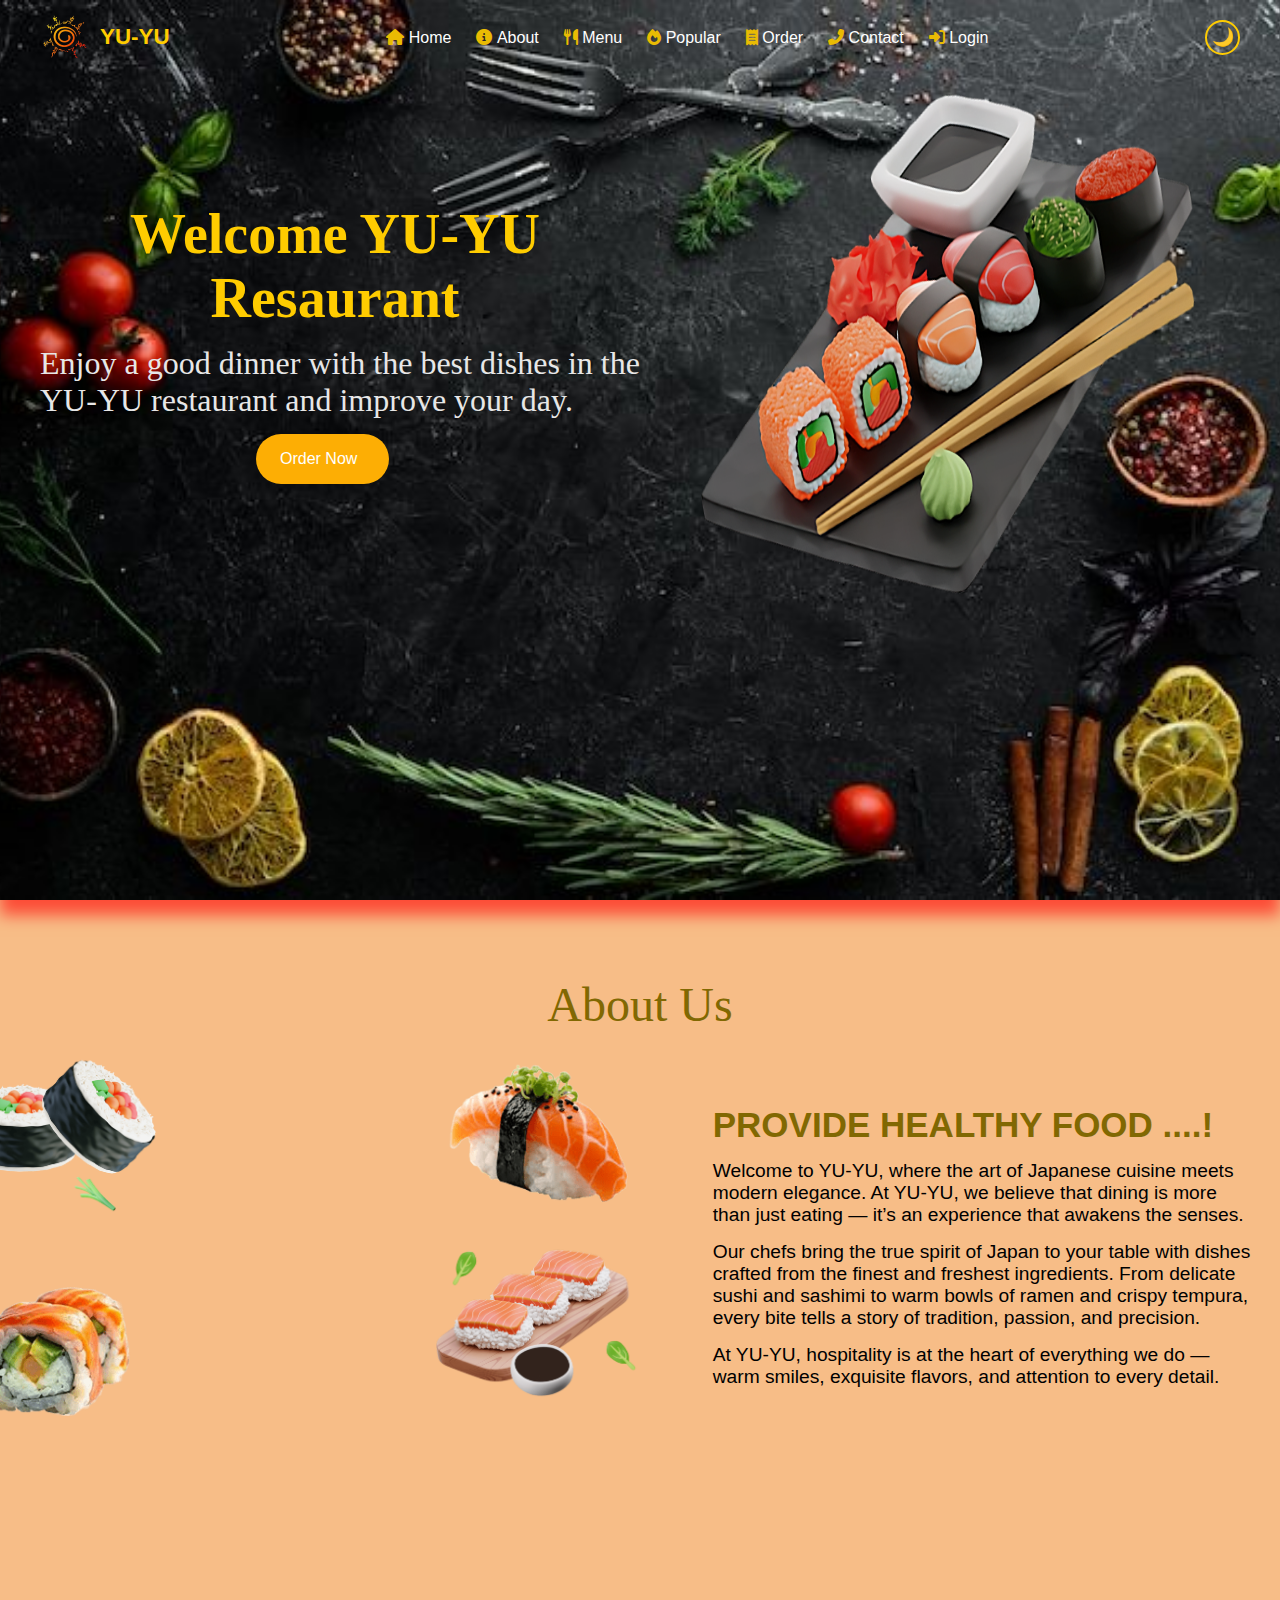
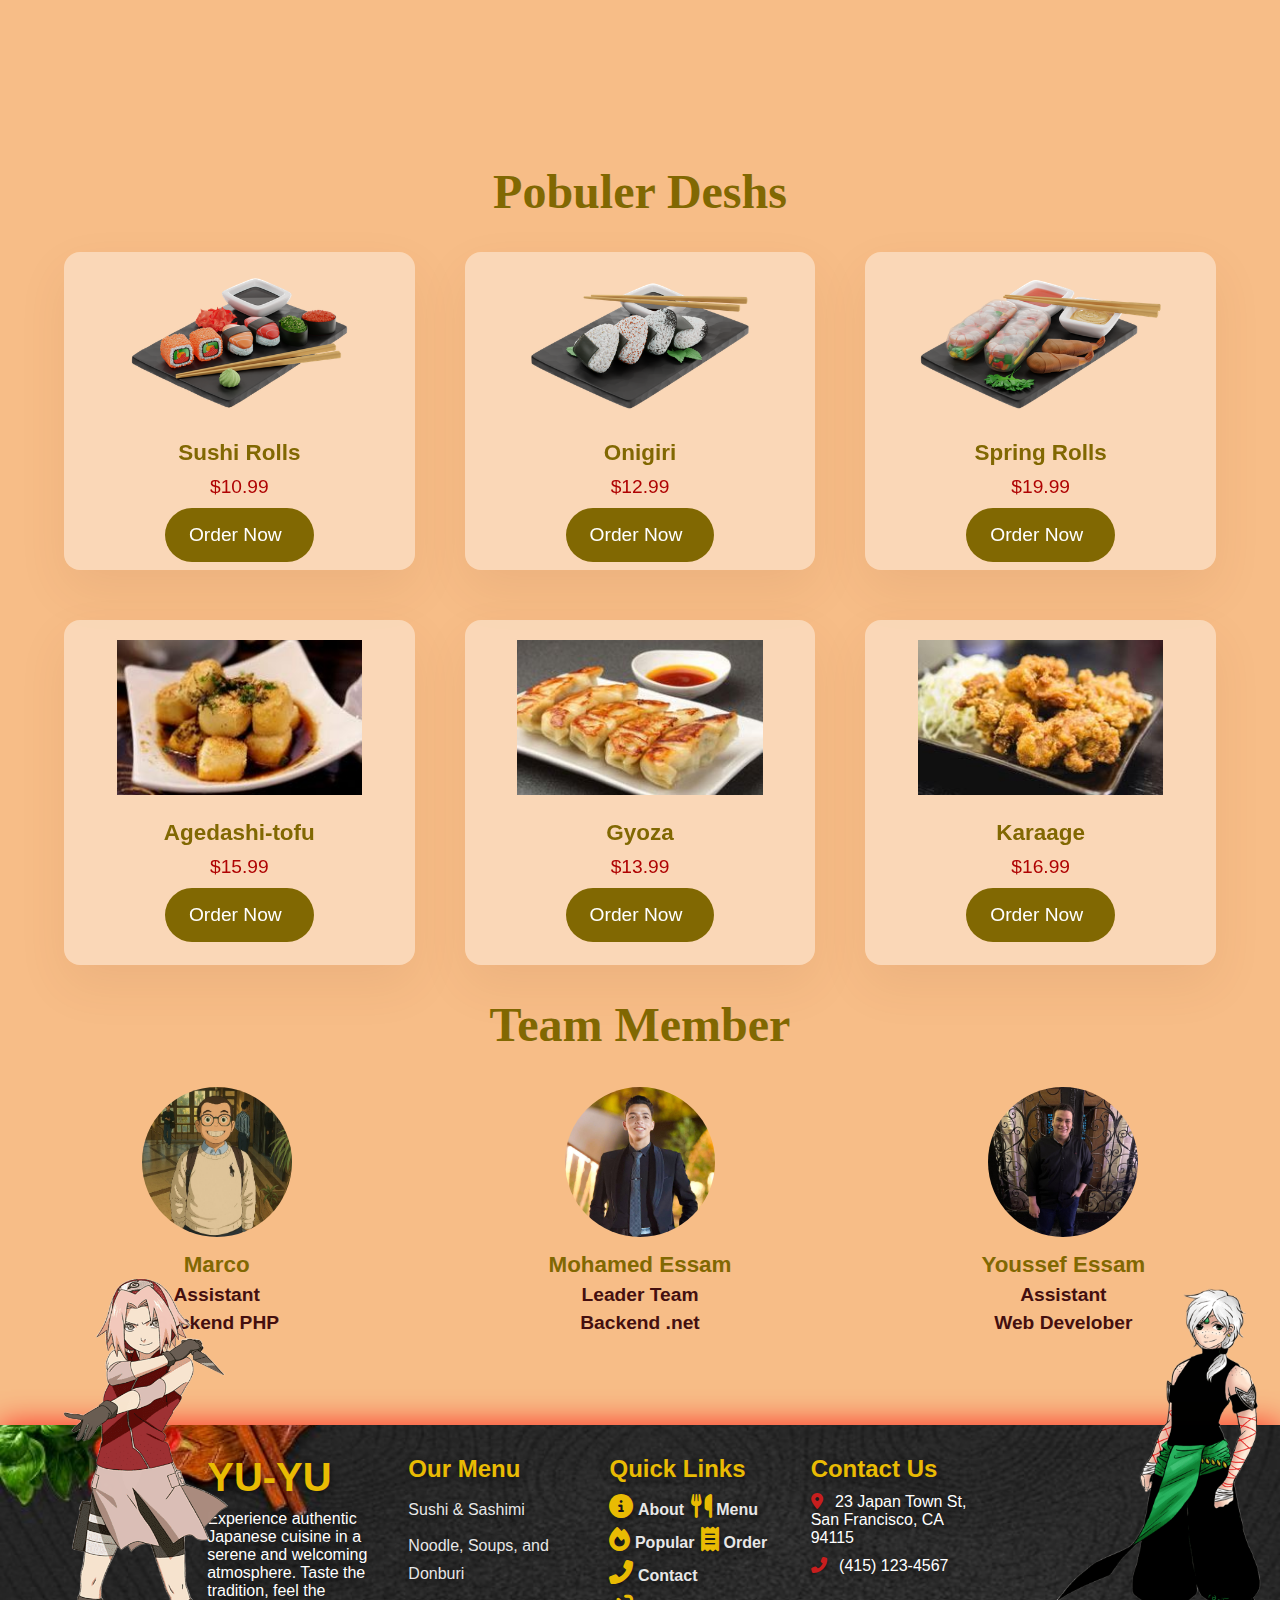
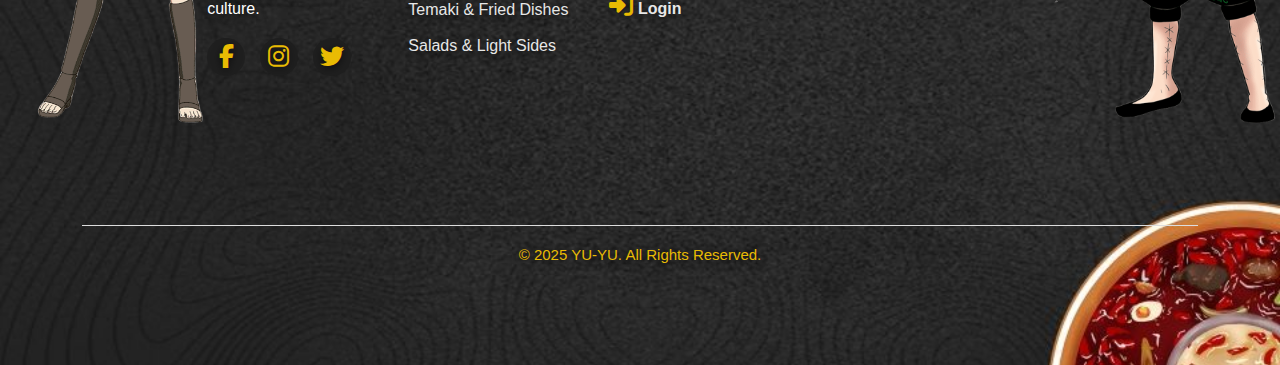
<file: index.html>
<!DOCTYPE html>
<html lang="en">
<head>
  <meta charset="UTF-8" />
  
  <meta name="viewport" content="width=device-width, initial-scale=1.0" />
  <link rel="shortcut icon" href="img/naroto_logo.png" type="image/x-icon">
  <title>YU-YU Resaurant</title>
  <link rel="stylesheet" href="css/style.css" />
  
<link rel="stylesheet" href="https://cdnjs.cloudflare.com/ajax/libs/font-awesome/6.6.0/css/all.min.css">

</head>
<body>
<div class="Welcome">
  <nav class="navbar">
    <div class="logo">
      <img src="img/naroto_logo.png" alt="Logo">
      <span>YU-YU</span>
    </div>

    <ul class="nav-links" id="navLinks">
      <li class="fa-solid fa-house" style="color: #e9bb03;"><a href="#"> Home</a></li>
      <li class="fa-solid fa-circle-info" style="color: #e9bb03;"><a href="#about"> About</a></li>
      <li class="fa-solid fa-utensils" style="color: #e9bb03;"><a href="#" onclick="goToLoading('./yu-yu/menu.html')"> Menu</a></li>
      <li class="fa-solid fa-fire" style="color: #e9bb03;"><a href="#pobular"> Popular</a></li>
      <li class="fa-solid fa-receipt" style="color: #e9bb03;"><a href="#" onclick="goToLoading('./yu-yu/order.html')"> Order</a></li>
      <li class="fa-solid fa-phone-alt" style="color: #e9bb03;"><a href="#" onclick="goToLoading('./yu-yu/contact.html')"> Contact</a></li>
      <li class="fa-solid fa-right-to-bracket" style="color: #e9bb03;"><a href="#" onclick="goToLoading('./Pages/login.html')"> Login</a></li>
    </ul>

    <div class="controls">
      <button id="themeToggle" class="theme-btn">🌙</button>
      <div class="menu-toggle" id="menuToggle">&#9776;</div>
    </div>
  </nav>
  
    
        <h1 class="Welcome-h">Welcome YU-YU Resaurant</h1>
        <img src="img/home-sushi-rolls.png" alt="main photo" class="Welcome-img">
        <p class="Welcome-p">Enjoy a good dinner with the best dishes in 
                    the YU-YU restaurant and improve your day.</p>
        <a href="#" class="button" onclick="goToLoading('./yu-yu/menu.html')">
            Order Now <i class="ri-arrow-right-line"></i>
        </a>
</div>
  <div class="about" id="about">

    <div class="section__subtitle"><p>About Us</p></div>

    <div class="container ">
    <div class="photo">
    <img src="img/about-sushi.png" alt="about image" class="img1">
    <img src="img/Salamon.png" alt="about image" class="img2">
    <img src="img/images.png" alt="about image" class="img3">
    <img src="img/recently-salmon-sushi.png" alt="about image" class="img4"> 
    </div> 
    <div class="data">
    <h2>
    provide healthy food ....!
    </h2>
    <p>Welcome to YU-YU, where the art of Japanese cuisine meets modern elegance.
      At YU-YU, we believe that dining is more than just eating — it’s an experience that awakens the senses.</p>
    <p>Our chefs bring the true spirit of Japan to your table with dishes crafted from the finest and freshest ingredients. From delicate sushi and sashimi to warm bowls of ramen and crispy tempura, every bite tells a story of tradition, passion, and precision.</p>
    <p>At YU-YU, hospitality is at the heart of everything we do — warm smiles, exquisite flavors, and attention to every detail.</p>
    </div>
    </div>
  </div>
   <!-- --------pobular--------- -->
    <section id="pobular">
    <h2 class="pobular_title">Pobuler Deshs</h2>
    <div class="pobular">
      
        <div class="best-desh" id="bd1">
          <img src="img/is.png" alt="">
          <h3>Sushi Rolls</h3>
          <div class="popular_price"><span >$10.99</span></div>
          <a href="#" class="button2" onclick="goToLoading('./yu-yu/menu.html')">
            Order Now <i class="ri-arrow-right-line"></i>
          </a>
        </div>
        <div class="best-desh" id="bd2">
          <img src="img/or.png" alt="">
          <h3>Onigiri</h3>
          <div class="popular_price"><span >$12.99</span></div>
          <a href="#" class="button2" onclick="goToLoading('./yu-yu/menu.html')">
            Order Now <i class="ri-arrow-right-line"></i>
          </a>
        </div>
        <div class="best-desh" id="bd3">
          <img src="img/ki.png" alt="">
          <h3>Spring Rolls</h3>
          <div class="popular_price"><span >$19.99</span></div>
          <a href="#" class="button2" onclick="goToLoading('./yu-yu/menu.html')">
            Order Now <i class="ri-arrow-right-line"></i>
          </a>
        </div>
        <div class="best-desh" id="bd3">
          <img src="img/agedashi-tofu.JPG" alt="">
          <h3>Agedashi-tofu</h3>
          <div class="popular_price"><span >$15.99</span></div>
          <a href="#" class="button2" onclick="goToLoading('./yu-yu/menu.html')">
            Order Now <i class="ri-arrow-right-line"></i>
          </a>
        </div>
        <div class="best-desh" id="bd3">
          <img src="img/gyoza.JPG" alt="">
          <h3>Gyoza</h3>
          <div class="popular_price"><span >$13.99</span></div>
          <a href="#" class="button2" onclick="goToLoading('./yu-yu/menu.html')">
            Order Now <i class="ri-arrow-right-line"></i>
          </a>
        </div>
        <div class="best-desh" id="bd3">
          <img src="img/karaage.JPG" alt="">
          <h3>Karaage</h3>
          <div class="popular_price"><span >$16.99</span></div>
          <a href="#" class="button2" onclick="goToLoading('./yu-yu/menu.html')">
            Order Now <i class="ri-arrow-right-line"></i>
          </a>
        </div>
    </div>
    </section>
<!-- =============team member========= -->
    <section class="team">
    <h2>Team Member</h2>
    
    <div class="team-grid">
      <div class="member">
        <div class="photo" style="background-image: url(./img/Marco.jpg)"></div>
        <h3>Marco</h3>
        <p class="role" >Assistant</p>
        <p class="role">Backend PHP</p>
        
      </div>

      <div class="member">
        <div class="photo" style="background-image: url(./img/Mohamed.jpg);"></div>
        <h3>Mohamed Essam</h3>
        <p class="role">Leader Team</p>
        <p class="role">Backend .net</p>
        
      </div>

      <div class="member">
        <div class="photo" style="background-image: url(./img/yossef.jpg);"></div>
        <h3>Youssef Essam</h3>
        <p class="role">Assistant</p>
        <p class="role">Web Develober</p>
      </div>
    </div>
  </section>
  <!-- ============footer=========== -->
   <footer id="footer" class="footer hidden">
    <div class="footer-container">
      <div><img src="img/pr2(1).png" alt="" class="imagepr"></div>
      <div class="footer-about">
        <h3>YU-YU</h3>
        <p>Experience authentic Japanese cuisine in a serene and welcoming atmosphere. Taste the tradition, feel the culture.</p>
        <div class="social-icons">
          <a href="#"><i class="fab fa-facebook-f"></i></a>
          <a href="#"><i class="fab fa-instagram"></i></a>
          <a href="#"><i class="fab fa-twitter"></i></a>
        </div>
      </div>

      <div class="footer-section">
        <h4>Our Menu</h4>
        <ul>
          <li><a href="#">Sushi & Sashimi</a></li>
          <li><a href="#">Noodle, Soups, and Donburi</a></li>
          <li><a href="#">Temaki & Fried Dishes</a></li>
          <li><a href="#">Salads & Light Sides</a></li>
        </ul>
      </div>

      <div class="footer-section">
        <h4>Quick Links</h4>
        <ul>
            <li class="fa-solid fa-circle-info" style="color: #e9bb03;"><a href="#about"> About</a></li>
      <li class="fa-solid fa-utensils" style="color: #e9bb03;"><a href="#" onclick="goToLoading('./yu-yu/menu.html')"> Menu</a></li>
      <li class="fa-solid fa-fire" style="color: #e9bb03;"><a href="#pobular"> Popular</a></li>
      <li class="fa-solid fa-receipt" style="color: #e9bb03;"><a href="#" onclick="goToLoading('./yu-yu/order.html')"> Order</a></li>
      <li class="fa-solid fa-phone-alt" style="color: #e9bb03;"><a href="#" onclick="goToLoading('./yu-yu/contact.html')"> Contact</a></li>
      <li class="fa-solid fa-right-to-bracket" style="color: #e9bb03;"><a href="#" onclick="goToLoading('./Pages/login.html')"> Login</a></li>
        </ul>
      </div>

      <div class="footer-section contact">
        <h4>Contact Us</h4>
        <p><i class="fas fa-map-marker-alt"></i> 23 Japan Town St, San Francisco, CA 94115</p>
        <p><i class="fas fa-phone-alt"></i> (415) 123-4567</p>
      </div>
    
    <div><img src="img/pr_animy(1).png" alt="" class="imagepr2"></div>
    </div>
    <hr />
    <div class="footer-bottom">
      <p>© 2025 YU-YU. All Rights Reserved.</p>
    </div>
  </footer>


  <script src="js/script.js"></script>
</body>
</html>
</file>
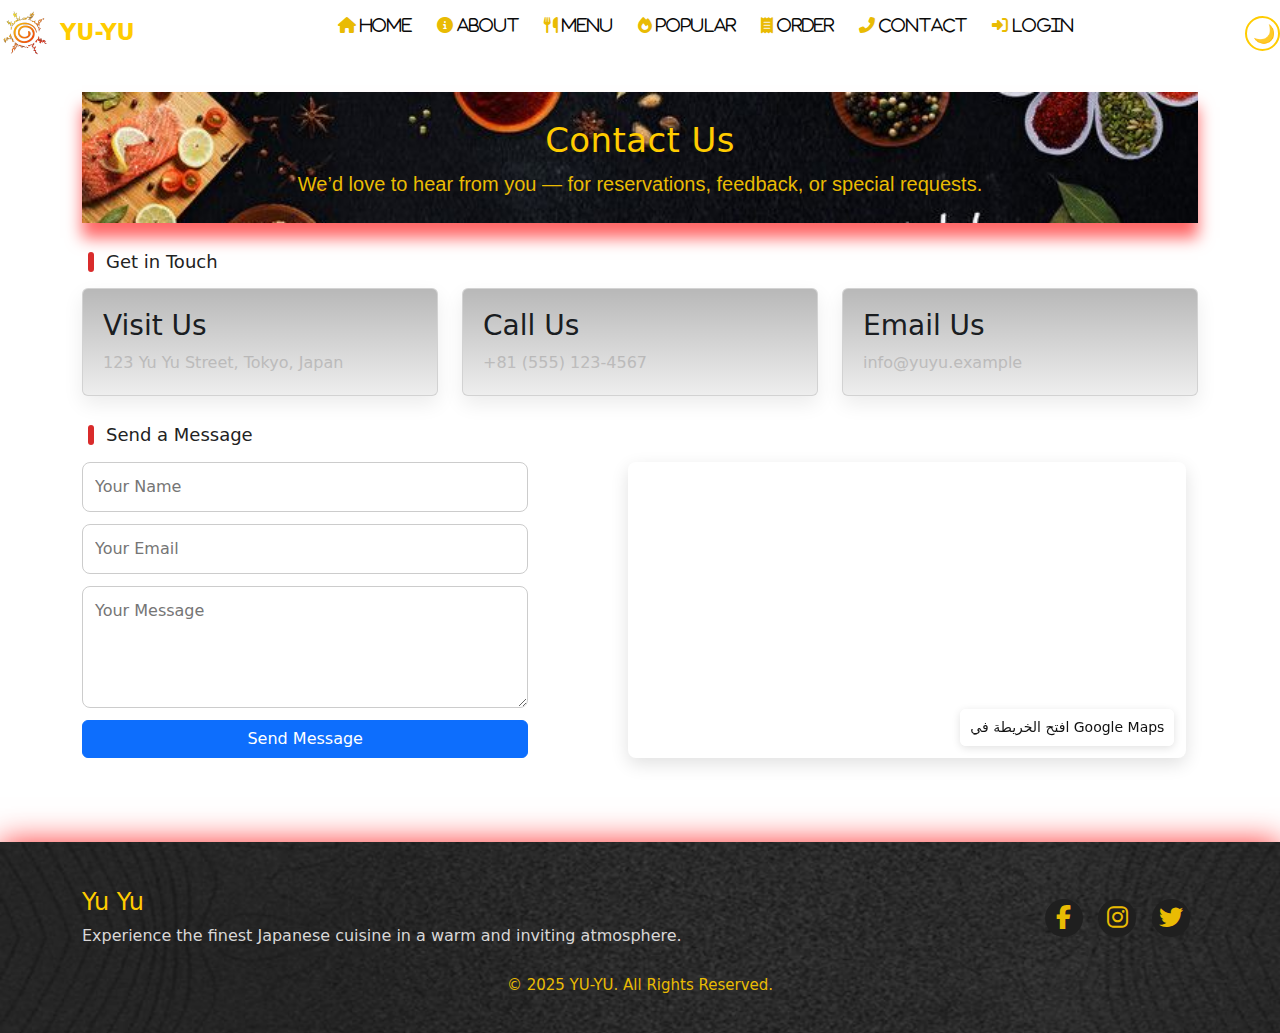
<file: yu-yu/contact.html>
<!doctype html>
<html lang="en">
<head>
  <meta charset="utf-8">
  <meta name="viewport" content="width=device-width,initial-scale=1">
  <link rel="shortcut icon" href="../img/naroto_logo.png" type="image/x-icon">
  <title>YU-YU Resaurant</title>
  <link rel="stylesheet" href="style.css">
  <link rel="stylesheet" href="https://cdn.jsdelivr.net/npm/bootstrap@5.3.0/dist/css/bootstrap.min.css">
  <link rel="stylesheet" href="https://cdnjs.cloudflare.com/ajax/libs/font-awesome/6.6.0/css/all.min.css">
</head>
<body>
<nav class="navbar">
    <div class="logo">
      <img src="../img/naroto_logo.png" alt="Logo">
      <span>YU-YU</span>
    </div>

    <ul class="nav-links" id="navLinks">
      <li class="fa-solid fa-house" style="color: #e9bb03;"><a href="#" onclick="goToLoading('./index.html')"> Home</a></li>
      <li class="fa-solid fa-circle-info" style="color: #e9bb03;"><a href="#" onclick="goToLoading('./index.html#about')"> About</a></li>
      <li class="fa-solid fa-utensils" style="color: #e9bb03;"><a href="#" onclick="goToLoading('./yu-yu/menu.html')"> Menu</a></li>
      <li class="fa-solid fa-fire" style="color: #e9bb03;"><a href="#" onclick="goToLoading('./index.html#pobular')"> Popular</a></li>
      <li class="fa-solid fa-receipt" style="color: #e9bb03;"><a href="#" onclick="goToLoading('./yu-yu/order.html')"> Order</a></li>
      <li class="fa-solid fa-phone-alt" style="color: #e9bb03;"><a href="#" > Contact</a></li>
      <li class="fa-solid fa-right-to-bracket" style="color: #e9bb03;"><a href="#" onclick="goToLoading('./Pages/login.html')"> Login</a></li>
    </ul>

    <div class="controls">
      <button id="themeToggle" class="theme-btn">🌙</button>
      <div class="menu-toggle" id="menuToggle">&#9776;</div>
    </div>
  </nav>

<main class="container">
  <section class="hero">
    <h1>Contact Us</h1>
    <p class="lead">We’d love to hear from you — for reservations, feedback, or special requests.</p>
  </section>

  <section class="section">
    <h2 class="section-title"><span class="accent-bar"></span>Get in Touch</h2>
    <div style="display:grid;grid-template-columns:repeat(auto-fit,minmax(260px,1fr));gap:24px;">
      <div class="card" style="padding:20px;box-shadow:var(--shadow);">
        <h3>Visit Us</h3>
        <p class="muted">123 Yu Yu Street, Tokyo, Japan</p>
      </div>
      <div class="card" style="padding:20px;box-shadow:var(--shadow);">
        <h3>Call Us</h3>
        <p class="muted">+81 (555) 123-4567</p>
      </div>
      <div class="card" style="padding:20px;box-shadow:var(--shadow);">
        <h3>Email Us</h3>
        <p class="muted">info@yuyu.example</p>
      </div>
    </div>
  </section>

  <section class="section" >
    <h2 class="section-title"><span class="accent-bar"></span>Send a Message</h2>
    <div style="display: flex; gap: 50px;">
    <form style="display:flex;flex-direction:column;gap:12px;width:40%;justify-self: start;">
      <input type="text" placeholder="Your Name" style="padding:12px;border-radius:8px;border:1px solid #ccc;">
      <input type="email" placeholder="Your Email" style="padding:12px;border-radius:8px;border:1px solid #ccc;">
      <textarea rows="4" placeholder="Your Message" style="padding:12px;border-radius:8px;border:1px solid #ccc;"></textarea>
      <button type="submit" class="btn btn-primary">Send Message</button>
    </form>
    <!-- contact-map-iframe.html -->
    <div class="map-wrapper">
      <iframe
        class="map-iframe"
        src="https://www.google.com/maps?q=27.076742983700868, 31.30933340734184&z=15&output=embed"
        loading="lazy"
        referrerpolicy="no-referrer-when-downgrade"
        title="Our location">
      </iframe>
      <a class="open-map" href="https://www.google.com/maps?q=27.076742983700868, 31.30933340734184" target="_blank" rel="noopener">افتح الخريطة في Google Maps</a>
    </div>
    </div>
  </section>
</main>



<footer class="footer">
  <div class="container footer-inner">
    <div>
      <h4>Yu Yu</h4>
      <p class="muted">Experience the finest Japanese cuisine in a warm and inviting atmosphere.</p>
    </div>
    <div class="social-icons">
          <a href="#"><i class="fab fa-facebook-f"></i></a>
          <a href="#"><i class="fab fa-instagram"></i></a>
          <a href="#"><i class="fab fa-twitter"></i></a>
        </div>
  </div>
  <div class="footer-bottom">
      <p>© 2025 YU-YU. All Rights Reserved.</p>
    </div>
  </div>
</footer>

<script src="main.js"></script>
</body>
</html>
</file>
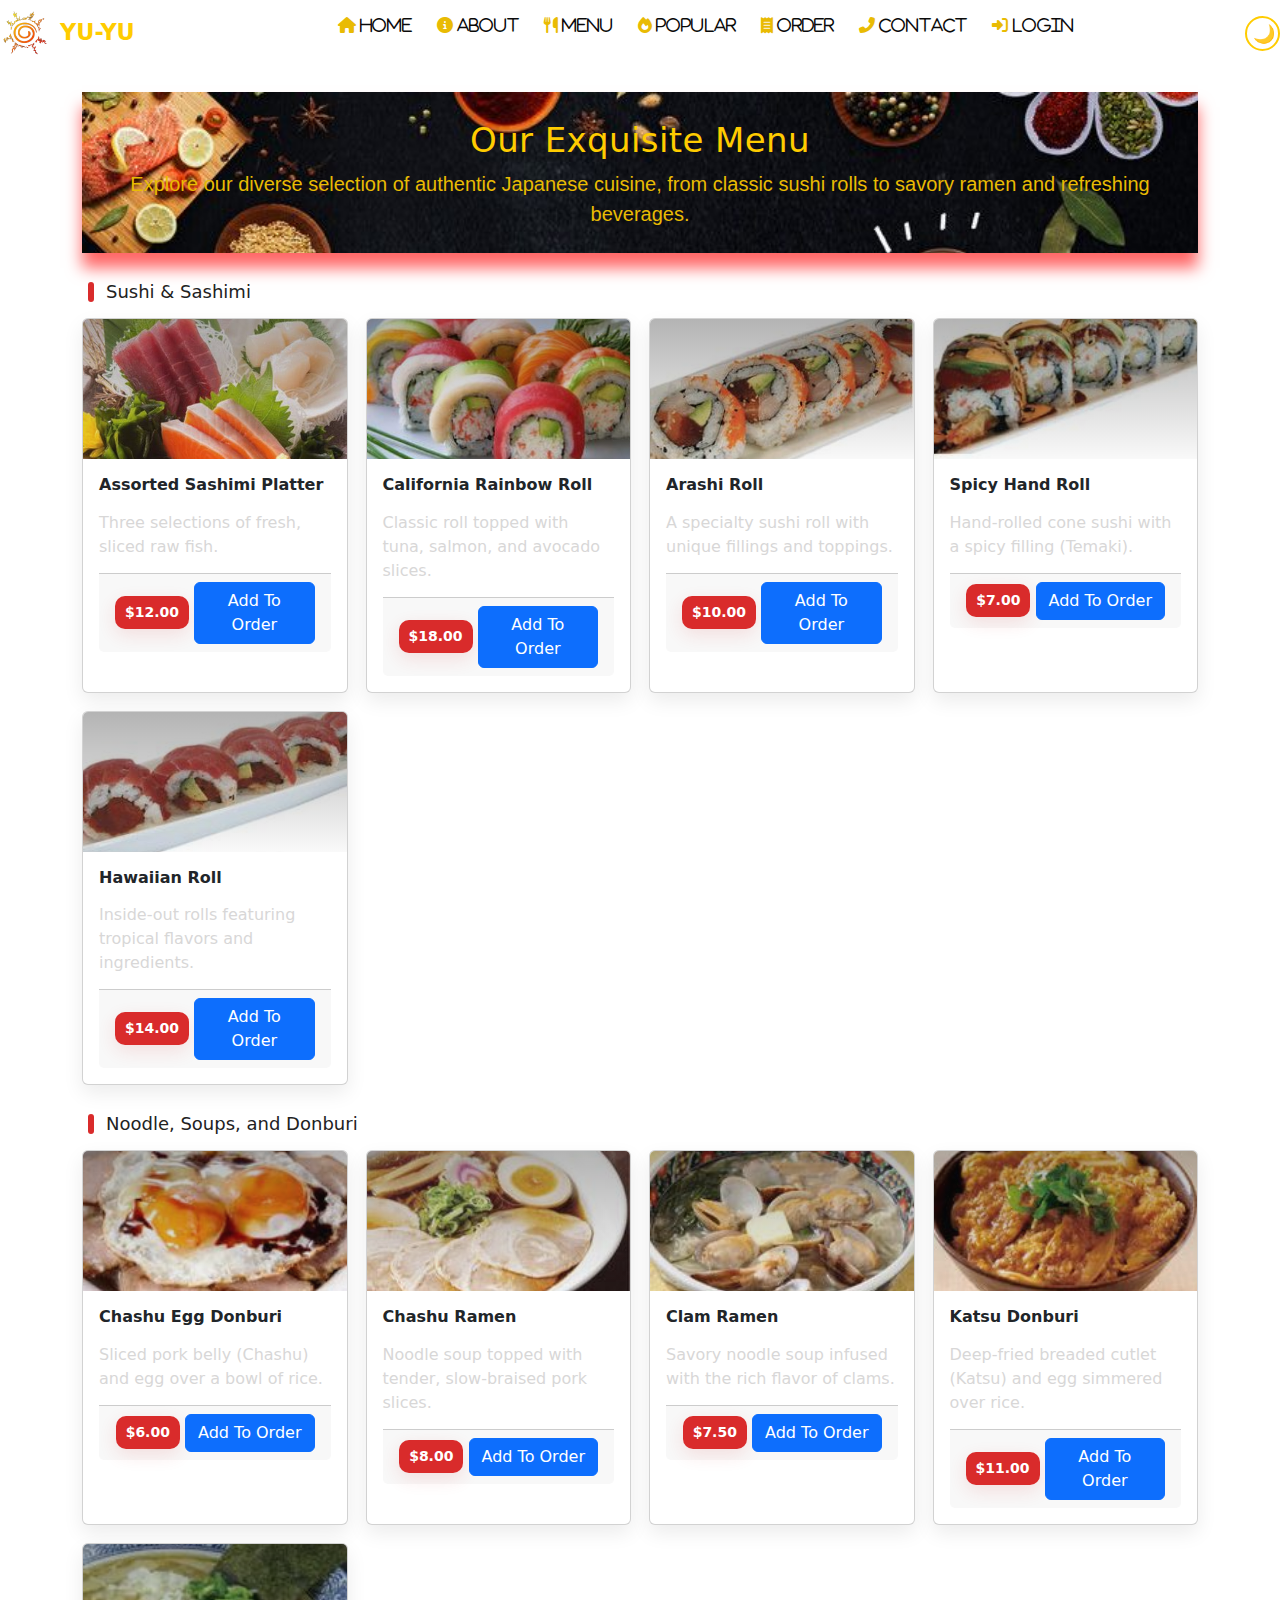
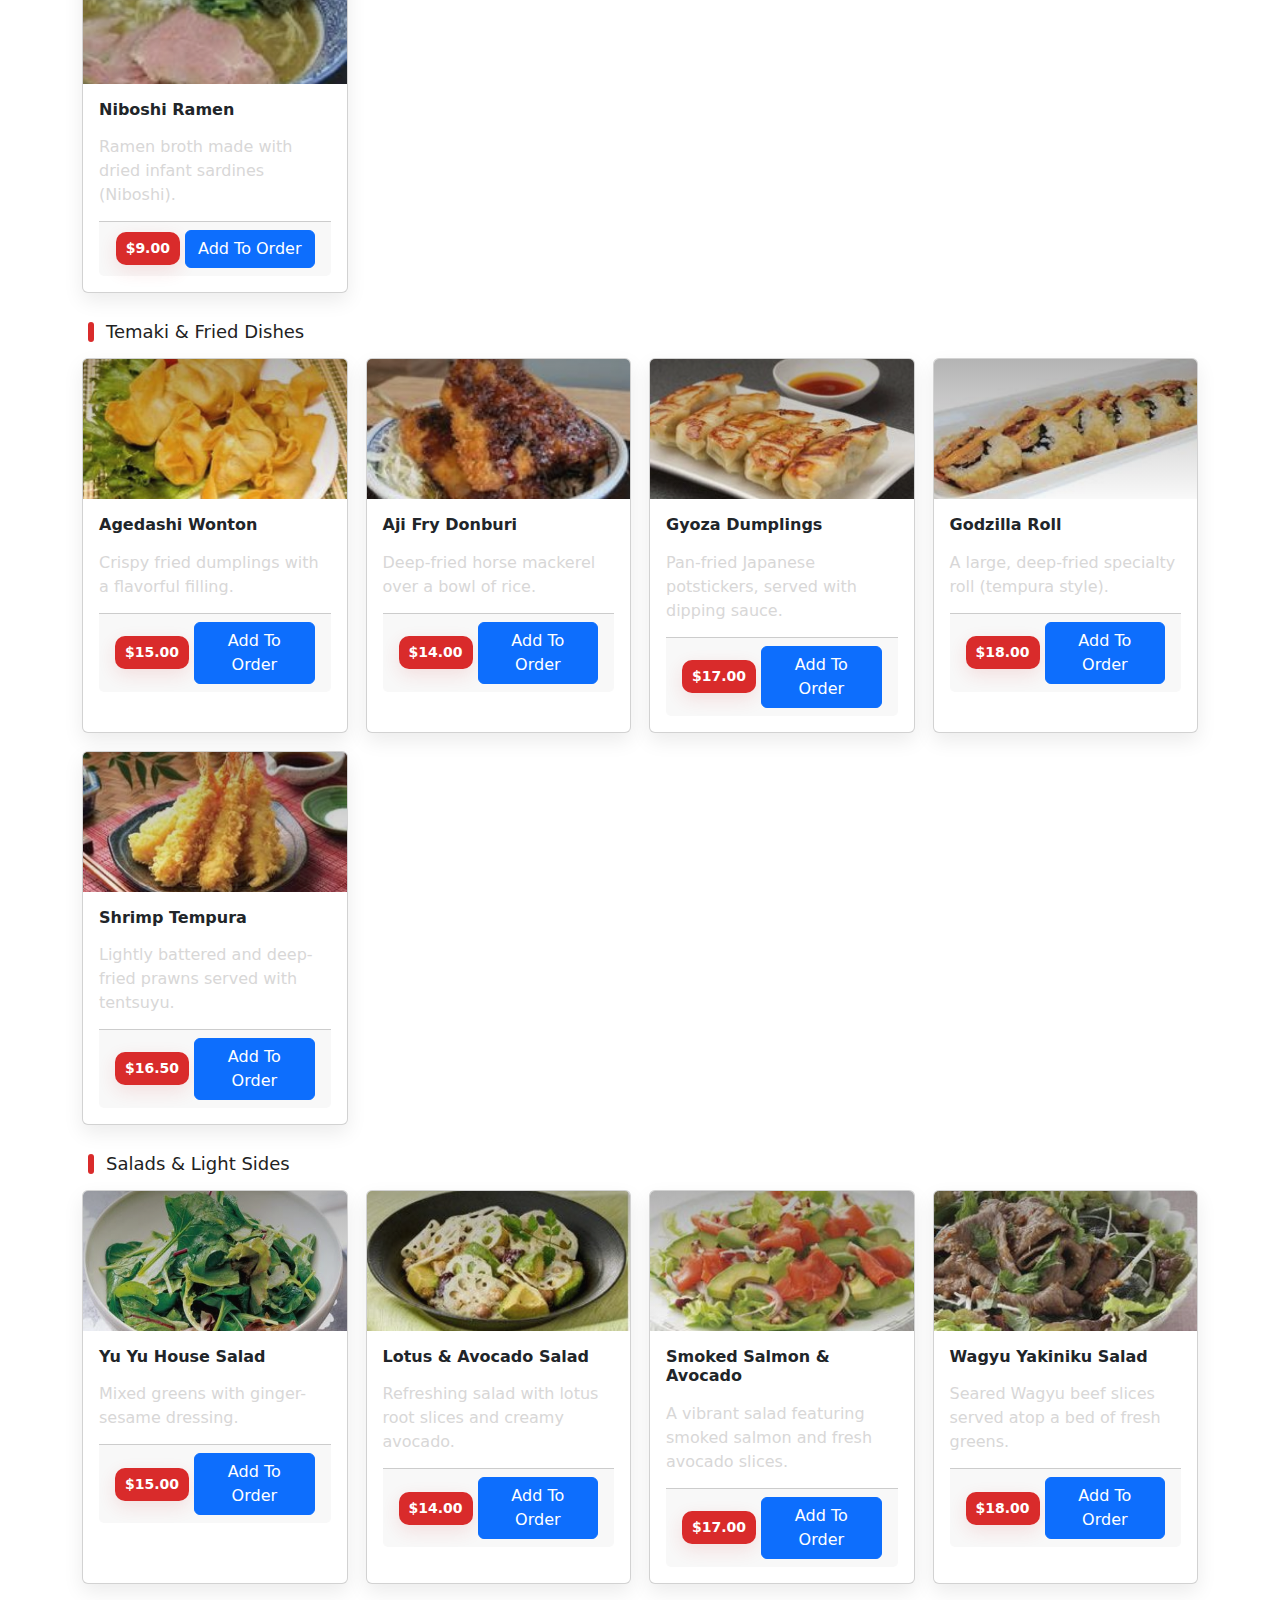
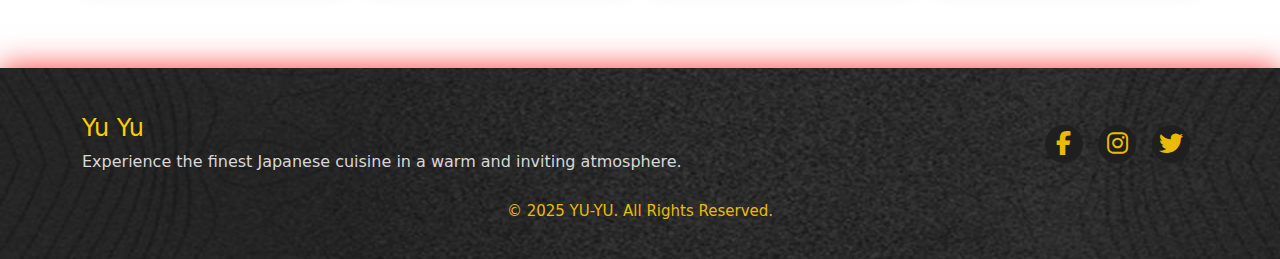
<file: yu-yu/menu.html>
<!doctype html>
<html lang="en">
<head>
  <meta charset="utf-8">
  <meta name="viewport" content="width=device-width,initial-scale=1">
  <link rel="shortcut icon" href="../img/naroto_logo.png" type="image/x-icon">
  <title>YU-YU Resaurant</title>
  <link rel="stylesheet" href="style.css">
  <link rel="stylesheet" href="https://cdn.jsdelivr.net/npm/bootstrap@5.3.0/dist/css/bootstrap.min.css">
  <link rel="stylesheet" href="https://cdnjs.cloudflare.com/ajax/libs/font-awesome/6.6.0/css/all.min.css">
</head>
<body>
<nav class="navbar">
    <div class="logo">
      <img src="../img/naroto_logo.png" alt="Logo">
      <span>YU-YU</span>
    </div>

    <ul class="nav-links" id="navLinks">
      <li class="fa-solid fa-house" style="color: #e9bb03;"><a href="#" onclick="goToLoading('./index.html')"> Home</a></li>
      <li class="fa-solid fa-circle-info" style="color: #e9bb03;"><a href="#" onclick="goToLoading('./index.html#about')"> About</a></li>
      <li class="fa-solid fa-utensils" style="color: #e9bb03;"><a href="#" > Menu</a></li>
      <li class="fa-solid fa-fire" style="color: #e9bb03;"><a href="#" onclick="goToLoading('./index.html#pobular')"> Popular</a></li>
      <li class="fa-solid fa-receipt" style="color: #e9bb03;"><a href="#" onclick="goToLoading('./yu-yu/order.html')"> Order</a></li>
      <li class="fa-solid fa-phone-alt" style="color: #e9bb03;"><a href="#" onclick="goToLoading('./yu-yu/contact.html')"> Contact</a></li>
      <li class="fa-solid fa-right-to-bracket" style="color: #e9bb03;"><a href="#" onclick="goToLoading('./Pages/login.html')"> Login</a></li>
    </ul>

    <div class="controls">
      <button id="themeToggle" class="theme-btn">🌙</button>
      <div class="menu-toggle" id="menuToggle">&#9776;</div>
    </div>
  </nav>

<main class="container">
  <section class="hero">
    <h1>Our Exquisite Menu</h1>
    <p class="lead">Explore our diverse selection of authentic Japanese cuisine, from classic sushi rolls to savory ramen and refreshing beverages.</p>
  </section>

  <section class="section">
    <h2 class="section-title"><span class="accent-bar"></span>Sushi &amp; Sashimi</h2>
    <div class="grid cards">
      <article class="card"><img src="../yu-yu/menu - Copy/Sashimi & Sushi Rolls/3-kinds-of-sashimi-2.JPG"><div class="card-body"><h3 class="card-title">Assorted Sashimi Platter</h3><p class="muted">Three selections of fresh, sliced raw fish.</p><div class="card-footer"><span class="price" data-price="12.00">$12.00</span> &nbsp; <button class="add-to-cart-btn btn btn-primary" 
                    data-name="Assorted Sashimi Platter" 
                    data-price="12.00">
                Add To Order
            </button></div></div></article>
      <article class="card"><img src="../yu-yu/menu - Copy/Sashimi & Sushi Rolls/california-rainbow-roll.JPG"><div class="card-body"><h3 class="card-title">California Rainbow Roll</h3><p class="muted">Classic roll topped with tuna, salmon, and avocado slices.</p><div class="card-footer"><span class="price" data-price="18.00">$18.00</span>&nbsp; <button class="add-to-cart-btn btn btn-primary" 
                    data-name="California Rainbow Roll" 
                    data-price="18.00">
                Add To Order
            </button></div></div></article>
      <article class="card"><img src="../yu-yu/menu - Copy/Sashimi & Sushi Rolls/arashi-roll.JPG"><div class="card-body"><h3 class="card-title">Arashi Roll</h3><p class="muted">A specialty sushi roll with unique fillings and toppings.</p><div class="card-footer"><span class="price" data-price="10.00">$10.00</span>&nbsp; <button class="add-to-cart-btn btn btn-primary" 
                    data-name="Arashi Roll" 
                    data-price="10.00">
                Add To Order
            </button></div></div></article>
      <article class="card"><img src="../yu-yu/menu - Copy/Sashimi & Sushi Rolls/as-spicy.JPG"><div class="card-body"><h3 class="card-title">Spicy Hand Roll</h3><p class="muted">Hand-rolled cone sushi with a spicy filling (Temaki).</p><div class="card-footer"><span class="price" data-price="7.00">$7.00</span>&nbsp; <button class="add-to-cart-btn btn btn-primary" 
                    data-name="Spicy Hand Roll" 
                    data-price="7.00">
                Add To Order
            </button></div></div></article>
      <article class="card"><img src="../yu-yu/menu - Copy/Sashimi & Sushi Rolls/hawaiian-roll.JPG "><div class="card-body"><h3 class="card-title">Hawaiian Roll</h3><p class="muted">Inside-out rolls featuring tropical flavors and ingredients.</p><div class="card-footer"><span class="price" data-price="14.00">$14.00</span>&nbsp; <button class="add-to-cart-btn btn btn-primary" 
                    data-name="Hawaiian Roll" 
                    data-price="14.00">
                Add To Order
            </button></div></div></article>
    </div>
  </section>

  <section class="section">
    <h2 class="section-title"><span class="accent-bar"></span>Noodle, Soups, and Donburi</h2>
    <div class="grid cards">
      <article class="card"><img src="../yu-yu/menu - Copy/Noodle, Soups, and Donburi/chasu-egg-don.JPG"><div class="card-body"><h3 class="card-title">Chashu Egg Donburi</h3><p class="muted">Sliced pork belly (Chashu) and egg over a bowl of rice.</p><div class="card-footer"><span class="price" data-price="6.00">$6.00</span>&nbsp; <button class="add-to-cart-btn btn btn-primary" 
                    data-name="Chashu Egg Donburi" 
                    data-price="6.00">
                Add To Order
            </button></div></div></article>
      <article class="card"><img src="../yu-yu/menu - Copy/Noodle, Soups, and Donburi/chasu-men.JPG"><div class="card-body"><h3 class="card-title">Chashu Ramen</h3><p class="muted">Noodle soup topped with tender, slow-braised pork slices.</p><div class="card-footer"><span class="price" data-price="8.00">$8.00</span>&nbsp; <button class="add-to-cart-btn btn btn-primary" 
                    data-name="Chashu Ramen" 
                    data-price="8.00">
                Add To Order
            </button></div></div></article>
      <article class="card"><img src="../yu-yu/menu - Copy/Noodle, Soups, and Donburi/clam-ramen.JPG"><div class="card-body"><h3 class="card-title">Clam Ramen</h3><p class="muted">Savory noodle soup infused with the rich flavor of clams.</p><div class="card-footer"><span class="price" data-price="7.50">$7.50</span>&nbsp; <button class="add-to-cart-btn btn btn-primary" 
                    data-name="Clam Ramen" 
                    data-price="7.50">
                Add To Order
            </button></div></div></article>
      <article class="card"><img src="../yu-yu/menu - Copy/Noodle, Soups, and Donburi/katsu-don.JPG"><div class="card-body"><h3 class="card-title">Katsu Donburi</h3><p class="muted">Deep-fried breaded cutlet (Katsu) and egg simmered over rice.</p><div class="card-footer"><span class="price" data-price="11.00">$11.00</span>&nbsp; <button class="add-to-cart-btn btn btn-primary" 
                    data-name="Katsu Donburi" 
                    data-price="11.00">
                Add To Order
            </button></div></div></article>
      <article class="card"><img src="../yu-yu/menu - Copy/Noodle, Soups, and Donburi/niboshi-ramen.JPG"><div class="card-body"><h3 class="card-title">Niboshi Ramen</h3><p class="muted">Ramen broth made with dried infant sardines (Niboshi).</p><div class="card-footer"><span class="price" data-price="9.00">$9.00</span>&nbsp; <button class="add-to-cart-btn btn btn-primary" 
                    data-name="Niboshi Ramen" 
                    data-price="9.00">
                Add To Order
            </button></div></div></article>
    </div>
  </section>

  <section class="section">
    <h2 class="section-title"><span class="accent-bar"></span>Temaki & Fried Dishes</h2>
    <div class="grid cards">
      <article class="card"><img src="../yu-yu/menu - Copy/Temaki & Fried Dishes/age-wonton.JPG"><div class="card-body"><h3 class="card-title">Agedashi Wonton</h3><p class="muted">Crispy fried dumplings with a flavorful filling.</p><div class="card-footer"><span class="price" data-price="15.00">$15.00</span>&nbsp; <button class="add-to-cart-btn btn btn-primary" 
                    data-name="Agedashi Wonton" 
                    data-price="15.00">
                Add To Order
            </button></div></div></article>
      <article class="card"><img src="../yu-yu/menu - Copy/Temaki & Fried Dishes/agi-fry-don.JPG"><div class="card-body"><h3 class="card-title">Aji Fry Donburi</h3><p class="muted">Deep-fried horse mackerel over a bowl of rice.</p><div class="card-footer"><span class="price" data-price="14.00">$14.00</span>&nbsp; <button class="add-to-cart-btn btn btn-primary" 
                    data-name="Aji Fry Donburi" 
                    data-price="14.00">
                Add To Order
            </button></div></div></article>
      <article class="card"><img src="../yu-yu/menu - Copy/Temaki & Fried Dishes/gyoza.JPG"><div class="card-body"><h3 class="card-title">Gyoza Dumplings</h3><p class="muted">Pan-fried Japanese potstickers, served with dipping sauce.</p><div class="card-footer"><span class="price" data-price="17.00">$17.00</span>&nbsp; <button class="add-to-cart-btn btn btn-primary" 
                    data-name="Gyoza Dumplings" 
                    data-price="17.00">
                Add To Order
            </button></div></div></article>
      <article class="card"><img src="../yu-yu/menu - Copy/Temaki & Fried Dishes//godzilla-roll.JPG"><div class="card-body"><h3 class="card-title">Godzilla Roll</h3><p class="muted">A large, deep-fried specialty roll (tempura style).</p><div class="card-footer"><span class="price" data-price="18.00">$18.00</span>&nbsp; <button class="add-to-cart-btn btn btn-primary" 
                    data-name="Godzilla Roll" 
                    data-price="18.00">
                Add To Order
            </button></div></div></article>
      <article class="card"><img src="../yu-yu/menu - Copy/Temaki & Fried Dishes/shrimp-tempura.JPG"><div class="card-body"><h3 class="card-title">Shrimp Tempura</h3><p class="muted">Lightly battered and deep-fried prawns served with tentsuyu.</p><div class="card-footer"><span class="price" data-price="16.50">$16.50</span>&nbsp; <button class="add-to-cart-btn btn btn-primary" 
                    data-name="Shrimp Tempura" 
                    data-price="16.50">
                Add To Order
            </button></div></div></article>
    </div>
  </section>

  <section class="section">
    <h2 class="section-title"><span class="accent-bar"></span>Salads & Light Sides</h2>
    <div class="grid cards">
      <article class="card"><img src="../yu-yu/menu - Copy/Salads & Light Sides/house-salad.JPG"><div class="card-body"><h3 class="card-title">Yu Yu House Salad</h3><p class="muted">Mixed greens with ginger-sesame dressing.</p><div class="card-footer"><span class="price" data-price="15.00">$15.00</span>&nbsp; <button class="add-to-cart-btn btn btn-primary" 
                    data-name="Yu Yu House Salad" 
                    data-price="15.00">
                Add To Order
            </button></div></div></article>
      <article class="card"><img src="../yu-yu/menu - Copy/Salads & Light Sides/lotus-avocado-salad.JPG"><div class="card-body"><h3 class="card-title">Lotus & Avocado Salad</h3><p class="muted">Refreshing salad with lotus root slices and creamy avocado.</p><div class="card-footer"><span class="price" data-price="14.00">$14.00</span>&nbsp; <button class="add-to-cart-btn btn btn-primary" 
                    data-name="Lotus & Avocado Salad" 
                    data-price="14.00">
                Add To Order
            </button></div></div></article>
      <article class="card"><img src="../yu-yu/menu - Copy/Salads & Light Sides/smoked-salmon-avocado.JPG"><div class="card-body"><h3 class="card-title">Smoked Salmon & Avocado</h3><p class="muted">A vibrant salad featuring smoked salmon and fresh avocado slices.</p><div class="card-footer"><span class="price" data-price="17.00">$17.00</span>&nbsp; <button class="add-to-cart-btn btn btn-primary" 
                    data-name="Smoked Salmon & Avocado Salad" 
                    data-price="17.00">
                Add To Order
            </button></div></div></article>
      <article class="card"><img src="../yu-yu/menu - Copy/Salads & Light Sides/wagyu-yakiniku-salad.JPG"><div class="card-body"><h3 class="card-title">Wagyu Yakiniku Salad</h3><p class="muted">Seared Wagyu beef slices served atop a bed of fresh greens.</p><div class="card-footer"><span class="price" data-price="18.00">$18.00</span>&nbsp; <button class="add-to-cart-btn btn btn-primary" 
                    data-name="Wagyu Yakiniku Salad" 
                    data-price="18.00">
                Add To Order
            </button></div></div></article>
    </div>
  </section>
</main>

<footer class="footer">
  <div class="container footer-inner">
    <div><h4>Yu Yu</h4><p class="muted">Experience the finest Japanese cuisine in a warm and inviting atmosphere.</p></div>
    <div class="social-icons">
          <a href="#"><i class="fab fa-facebook-f"></i></a>
          <a href="#"><i class="fab fa-instagram"></i></a>
          <a href="#"><i class="fab fa-twitter"></i></a>
        </div>
  </div>
  <div class="footer-bottom">
      <p>© 2025 YU-YU. All Rights Reserved.</p>
    </div>
  </div>
</footer>
<script src="main.js"></script>
</body>
</html>
</file>
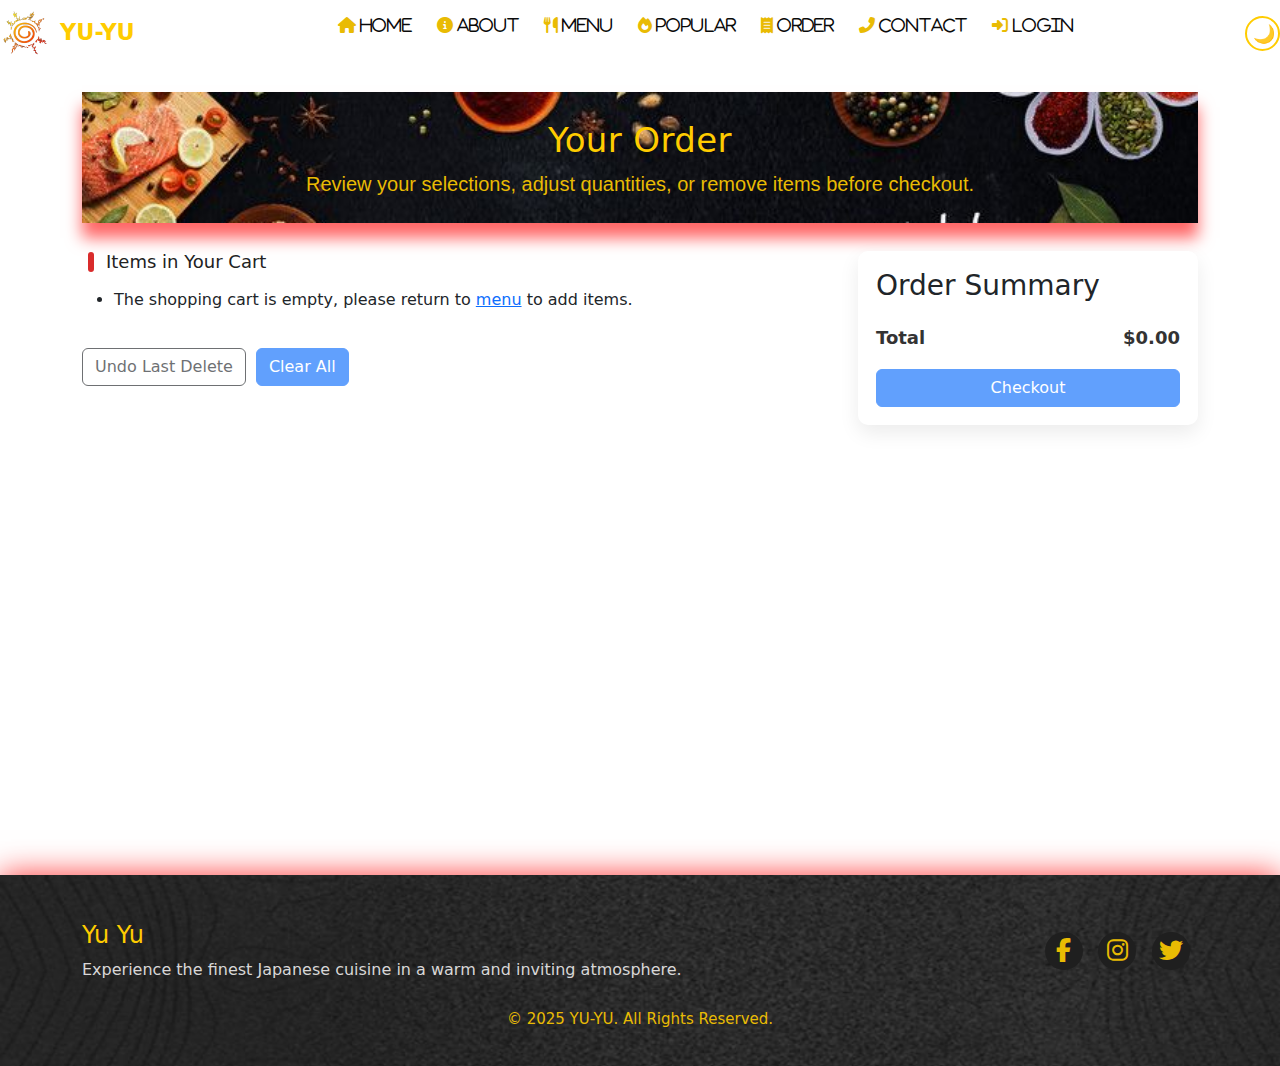
<file: yu-yu/order.html>
<!doctype html>
<html lang="en">
<head>
  <meta charset="utf-8">
  <meta name="viewport" content="width=device-width,initial-scale=1">
  <link rel="shortcut icon" href="../img/naroto_logo.png" type="image/x-icon">
  <title>YU-YU Resaurant</title>
  <link rel="stylesheet" href="style.css">
  <link rel="stylesheet" href="https://cdn.jsdelivr.net/npm/bootstrap@5.3.0/dist/css/bootstrap.min.css">
  <link rel="stylesheet" href="https://cdnjs.cloudflare.com/ajax/libs/font-awesome/6.6.0/css/all.min.css">
</head>
<body>
<nav class="navbar">
    <div class="logo">
      <img src="../img/naroto_logo.png" alt="Logo">
      <span>YU-YU</span>
    </div>

    <ul class="nav-links" id="navLinks">
      <li class="fa-solid fa-house" style="color: #e9bb03;"><a href="#" onclick="goToLoading('./index.html')"> Home</a></li>
      <li class="fa-solid fa-circle-info" style="color: #e9bb03;"><a href="#" onclick="goToLoading('./index.html#about')"> About</a></li>
      <li class="fa-solid fa-utensils" style="color: #e9bb03;"><a href="#" onclick="goToLoading('./yu-yu/menu.html')"> Menu</a></li>
      <li class="fa-solid fa-fire" style="color: #e9bb03;"><a href="#" onclick="goToLoading('./index.html#pobular')"> Popular</a></li>
      <li class="fa-solid fa-receipt" style="color: #e9bb03;"><a href="#" > Order</a></li>
      <li class="fa-solid fa-phone-alt" style="color: #e9bb03;"><a href="#" onclick="goToLoading('./yu-yu/contact.html')"> Contact</a></li>
      <li class="fa-solid fa-right-to-bracket" style="color: #e9bb03;"><a href="#" onclick="goToLoading('./Pages/login.html')"> Login</a></li>
    </ul>

    <div class="controls">
      <button id="themeToggle" class="theme-btn">🌙</button>
      <div class="menu-toggle" id="menuToggle">&#9776;</div>
    </div>
  </nav>

<main class="container">
  <section class="hero">
    <h1>Your Order</h1>
    <p class="lead">Review your selections, adjust quantities, or remove items before checkout.</p>
  </section>

  <section class="section order-page">
    <div class="order-left">
      <h2 class="section-title"><span class="accent-bar"></span>Items in Your Cart</h2>
      
      <ul id="orderList" class="order-list">
        </ul>

      <div class="order-actions-bottom" style="margin-top:20px; display:flex; gap:10px;">
        <button id="undoDelete" class="btn btn-ghost">Undo Last Delete</button>
        <button id="clearAll" class="btn btn-primary">Clear All</button>
      </div>
    </div>

    <aside class="order-right">
      <div class="summary-card">
        <h3>Order Summary</h3>
        
        <dl id="summaryItems" class="summary-details">
          </dl>

        <div class="summary-row total">
          <span>Total</span>
          <span id="totalPrice">$0.00</span>
        </div>

        <button class="btn btn-primary block checkout-btn">Checkout</button>
      </div>
    </aside>
  </section>
</main>

<footer class="footer">
  <div class="container footer-inner">
    <div><h4>Yu Yu</h4><p class="muted">Experience the finest Japanese cuisine in a warm and inviting atmosphere.</p></div>
    <div class="social-icons">
          <a href="#"><i class="fab fa-facebook-f"></i></a>
          <a href="#"><i class="fab fa-instagram"></i></a>
          <a href="#"><i class="fab fa-twitter"></i></a>
        </div>
  </div>
  <div class="footer-bottom">
      <p>© 2025 YU-YU. All Rights Reserved.</p>
    </div>
</footer>

<script src="main.js"></script> 
</body>
</html>
</file>
<file: yu-yu/style.css>
:root {
  --accent: #d92b2b;
  --accent-dark: #b71b1b;
  --bg: #f6f4f4;
  --card: #ffffff;
  --muted: #570000;
  --container: 1100px;
  --shadow: 0 8px 20px rgba(15, 15, 15, 0.08);
}

* { box-sizing: border-box; }
html, body { height: 100%; margin: 0; padding: 0; }
body {
  font-family: "Helvetica Neue", Arial, sans-serif;
  background: var(--bg);
  color: #111;
  -webkit-font-smoothing: antialiased;
}

.container {
  width: 95%;
  max-width: var(--container);
  margin: 0 auto;
  padding: 26px 0;
}

/* ==================== Navbar ==================== */
.navbar {
  width: 100%;
  color: #000000;
  display: flex;
  justify-content: space-between;
  align-items: center;
  padding: 12px 40px;
  position: relative;
  top: 0;
  left: 0;
  z-index: 10;
  transition: background 0.4s;
}

.logo {
  display: flex;
  align-items: center;
  gap: 10px;
}

.logo img {
  width: 50px;
  height: 50px;
  border-radius: 50%;
  background-size: auto;
}

.logo span {
  font-size: 1.4em;
  font-weight: 600;
  color: #ffcc00;
}

.nav-links {
  list-style: none;
  display: flex;
  gap: 25px;
}

.nav-links li a {
  text-decoration: none;
  color: rgb(10, 10, 10);
  font-weight: 500;
  transition: 0.3s;
}

.nav-links li a:hover {
  color: #ffcc00;
}

.controls {
  display: flex;
  align-items: center;
  gap: 15px;
}

.theme-btn {
  background: transparent;
  border: 2px solid #ffcc00;
  color: #ffcc00;
  font-size: 18px;
  border-radius: 50%;
  width: 35px;
  height: 35px;
  cursor: pointer;
  transition: 0.3s;
}

.theme-btn:hover {
  background-color: #ffcc00;
  color: #222;
}

.menu-toggle {
  display: none;
  font-size: 28px;
  cursor: pointer;
}

/* Light & Dark Mode */
body.dark-mode {
  background-color: #1a1a1a;
  color: #f5f5f5;
}

body.dark-mode .nav-links li a {
  color: #ddd;
}

body.dark-mode .nav-links li a:hover {
  color: #ffcc00;
}

/* Responsive Design */
@media (max-width: 768px) {
  .nav-links {
    position: absolute;
    top: 65px;
    right: -100%;
    background: #222;
    flex-direction: column;
    width: 200px;
    text-align: center;
    transition: right 0.4s ease;
    padding: 20px 0;
  }

  .nav-links.active {
    right: 0;
  }

  .menu-toggle {
    display: block;
  }
}


/* Hero Section */
.hero {
  background-image: url(../img/navphoto.jpg);
  background-size: cover;
  text-align: center;
  padding: 28px 0 8px;
  box-shadow:  0 15px 15px  rgba(255, 0, 0, 0.6);
}
.hero h1 {
  color: #ffcc00;
  margin: 0;
  font-size: 34px;
  letter-spacing: 0.4px;
}
.lead {
  color: #e9bb03;
  margin-top: 8px;
  font-family: Verdana, Geneva, Tahoma, sans-serif;
}
.lead a{
  text-decoration: none;
  color: #c20303;
  font-size: 1.2rem;
}

/* Section Title */
.section {
  margin: 28px 0;
}
.section-title {
  display: flex;
  align-items: center;
  gap: 12px;
  font-size: 18px;
  margin-bottom: 16px;
  color: #222;
}
body.dark-mode .section-title{
  color: #d8d7d7;
}
.accent-bar {
  display: inline-block;
  width: 6px;
  height: 20px;
  background: var(--accent);
  border-radius: 3px;
  margin-left: 6px;
}

/* Cards Grid */
.grid.cards {
  display: grid;
  grid-template-columns: repeat(auto-fit, minmax(220px, 1fr));
  gap: 18px;
}
.card {
  background: var(--card);
  border-radius: 12px;
  overflow: hidden;
  box-shadow: var(--shadow);
  display: flex;
  flex-direction: column;
  position: relative;
  
}

.card img {
  width: 100%;
  height: 140px;
  object-fit: cover;
  display: block;
  filter: contrast(0.95) saturate(0.9);
}
.card::after {
  content: "";
  position: absolute;
  left: 0;
  right: 0;
  top: 0;
  height: 140px;
  background: linear-gradient(180deg, rgba(0, 0, 0, 0.28), rgba(0, 0, 0, 0));
  pointer-events: none;
}
.card-body {
  padding: 14px;
  display: flex;
  flex-direction: column;
  gap: 8px;
  margin-top: auto;
}
.card-title {
  margin: 0;
  font-size: 16px;
  font-weight: 700;
  color: #111;
}

.muted {
  margin: 0;
  color: #222;
  font-size: 13px;
}
body.dark-mode .card{
  color: #111111;
}
/* Price Badge */
.card-footer {
  display: flex;
  justify-content: flex-end;
  align-items: center;
  margin-top: 6px;
}
.price {
  background: var(--accent);
  color: #fff;
  padding: 6px 10px;
  border-radius: 10px;
  font-weight: 800;
  font-size: 14px;
  box-shadow: 0 6px 18px rgba(217, 43, 43, 0.12);
}

/* Order Page */
.order-page {
  display: grid;
  grid-template-columns: 1fr 340px;
  gap: 28px;
  align-items: start;
  min-height: 60vh;
}
.order-list {
  display: flex;
  flex-direction: column;
  gap: 12px;
}
.order-item {
  background: var(--card);
  padding: 12px;
  border-radius: 10px;
  display: flex;
  align-items: center;
  gap: 12px;
  box-shadow: var(--shadow);
}
.item-thumb {
  width: 68px;
  height: 48px;
  object-fit: cover;
  border-radius: 8px;
  flex-shrink: 0;
}
.item-info { flex: 1; }
.item-title { font-weight: 700; margin: 0; }
.item-sub { margin: 2px 0 0; color: var(--muted); font-size: 13px; }
.qty-controls {
  display: flex;
  align-items: center;
  gap: 8px;
}
.qty-btn {
  width: 28px;
  height: 28px;
  border-radius: 50%;
  border: 1px solid rgba(0, 0, 0, 0.08);
  display: inline-flex;
  align-items: center;
  justify-content: center;
  cursor: pointer;
  background: #fff;
  font-weight: 700;
}
.qty-num {
  min-width: 28px;
  text-align: center;
  font-weight: 700;
}

/* Summary */
.summary-card {
  background: var(--card);
  padding: 18px;
  border-radius: 10px;
  box-shadow: var(--shadow);
}

.summary-row {
  display: flex;
  justify-content: space-between;
  padding: 6px 0;
  color: #333;
  border-bottom: 1px dashed #eee;
}
.summary-row.total {
  font-weight: 900;
  font-size: 18px;
  border-bottom: none;
  margin-top: 8px;
}
.block {
  width: 100%;
  display: block;
  margin-top: 12px;
}
body.dark-mode .summary-card {
  color: #000;
}
/* Footer */
.footer {
  margin-top: 30px;
  background: url(../img/imgfooter.jpg) center/cover no-repeat;
  color: #ffcc00;
  padding: 20px 0;
  box-shadow: 0 0 30px rgba(255, 0, 0, 0.8);
}
.footer-inner {
  display: flex;
  justify-content: space-between;
  align-items: center;
  gap: 16px;
  font-size: 1.5rem;
}
.muted{
  color: #d8d7d7;
  font-size: 1rem;
}
.social-icons a {
  display: inline-block;
  width: 38px;
  height: 38px;
  line-height: 38px;
  text-align: center;
  background: #1f1f1f;
  color: #e9bb03;
  border-radius: 50%;
  margin-right: 8px;
  transition: 0.3s;
}

.social-icons a:hover {
  background: #c81e1e;
  color: #fff;
}
.footer-bottom {
  text-align: center;
  font-size: 15px;
  color: #e9bb03;
}
/* Responsive */
@media (max-width: 900px) {
  .order-page { grid-template-columns: 1fr; }
  .nav { display: none; }
  .topbar-inner { justify-content: space-between; }
}

/* Map style */
.map-wrapper {
  width:50%;
  max-width: 1000px;
  margin-left: 50px;
  position: relative;
  /* يحافظ على نسبة عرض/ارتفاع */
  aspect-ratio: 16 / 6.5;
  border-radius: 8px;
  overflow: hidden;
  box-shadow: 0 6px 18px rgba(0,0,0,0.12);
  display: flex;
  justify-self: end;
  align-content: start;
}

.map-iframe {
  width: 100%;
  height: 100%;
  border: 0;
  display: block;
}

.open-map {
  position: absolute;
  right: 12px;
  bottom: 12px;
  background: rgba(255,255,255,0.9);
  padding: 8px 10px;
  border-radius: 6px;
  text-decoration: none;
  color: #111;
  font-size: 14px;
  box-shadow: 0 2px 8px rgba(0,0,0,0.12);
}
</file>
<file: css/style.css>
/* ==================== Reset & Base ==================== */
* {
  margin: 0;
  padding: 0;
  box-sizing: border-box;
  font-family: 'Poppins', sans-serif;
}

body {
  background-color: rgb(247, 189, 135);
  color: #222;
  transition: background 0.4s, color 0.4s;
  z-index: 0;
  position: relative;
}

body.dark-mode::before {
  content: "";
  position: fixed;
  top: 0;
  left: 0;
  width: 100%;
  height: 100%;
  background-color: rgba(43, 42, 42, 0.986);
  z-index: -1;
}

/* ==================== Navbar ==================== */
.navbar {
  width: 100%;
  color: #fff;
  display: flex;
  justify-content: space-between;
  align-items: center;
  padding: 12px 40px;
  position: relative;
  top: 0;
  left: 0;
  z-index: 10;
  transition: background 0.4s;
}

.logo {
  display: flex;
  align-items: center;
  gap: 10px;
}

.logo img {
  width: 50px;
  height: 50px;
  border-radius: 50%;
  background-size: auto;
}

.logo span {
  font-size: 1.4em;
  font-weight: 600;
  color: #ffcc00;
}

.nav-links {
  list-style: none;
  display: flex;
  gap: 25px;
}

.nav-links li a {
  text-decoration: none;
  color: white;
  font-weight: 500;
  transition: 0.3s;
}

.nav-links li a:hover {
  color: #ffcc00;
}

.controls {
  display: flex;
  align-items: center;
  gap: 15px;
}

.theme-btn {
  background: transparent;
  border: 2px solid #ffcc00;
  color: #ffcc00;
  font-size: 18px;
  border-radius: 50%;
  width: 35px;
  height: 35px;
  cursor: pointer;
  transition: 0.3s;
}

.theme-btn:hover {
  background-color: #ffcc00;
  color: #222;
}

.menu-toggle {
  display: none;
  font-size: 28px;
  cursor: pointer;
}

/* Light & Dark Mode */
body.dark-mode {
  background-color: #1a1a1a;
  color: #f5f5f5;
}

body.dark-mode .nav-links li a {
  color: #ddd;
}

body.dark-mode .nav-links li a:hover {
  color: #ffcc00;
}

/* Responsive Design */
@media (max-width: 768px) {
  .nav-links {
    position: absolute;
    top: 65px;
    right: -100%;
    background: #222;
    flex-direction: column;
    width: 200px;
    text-align: center;
    transition: right 0.4s ease;
    padding: 20px 0;
  }

  .nav-links.active {
    right: 0;
  }

  .menu-toggle {
    display: block;
  }
}

/* ==================== Welcome Section ==================== */
.Welcome{
  background-image: url(../img/main-section-bg.jpg);
  background-size: cover;
  background-position: center;
  /* background-repeat: no-repeat; */
  /* background-attachment: fixed; */
  height: 100vh;
  box-shadow:  0 15px 15px  rgba(255, 0, 0, 0.6);
  position: relative;
}

.Welcome-h {
  width: 50%;
  float: left;
  display: flex;
  align-items: center;
  justify-content: center;
  column-gap: .5rem;
  margin-top: 10%;
  margin-left: 15px;
  font-size: 3.5rem;
  text-align: center;
  font-family: "Lora", serif;
  color: #ffcc00;
}

.Welcome-p {
  float: left;
  color: #e7e7e7;
  align-items: center;
  justify-content: center;
  font-size: 2rem;
  width: 50%;
  margin-left: 20px;
  padding: 15px 20px;
  font-family: "Lora", serif;
}

body.dark-mode .Welcome-p {
  color: #e7e7e7;
}

.Welcome-img {
  margin-right: 6%;
  margin-top: 0%;
  float: right;
  height: 60%;
  width: 40%;
}

.button {
  display: inline-flex;
  align-items: center;
  column-gap: .5rem;
  background-color: #fdae04;
  padding: 1rem 1.5rem;
  margin-left: 20%;
  border-radius: 4rem;
  color: #fff;
  font-weight: initial;
  transition: background .3s;
  text-decoration: none;
}

.button i {
  font-size: 1.5rem;
  transition: transform .3s;
}

.button:hover {
  background-color: #e2c000;
}

.button:hover i {
  transform: translateX(.25rem);
}

/* ==================== About Section ==================== */
.about {
  width: 100%;
  padding: 1%;
  height: 80vh;
  color: #816802;
  margin-top: 5%;
}

.about p {
  font-size: 3rem ;
  font-family:Georgia, 'Times New Roman', Times, serif;
}

.section__subtitle {
  text-align: center;
  justify-content: center;
  font-size: 50px;
  font-family: 'Segoe UI', Tahoma, Geneva, Verdana, sans-serif;
}

.about .container .photo {
  width: 45%;
  float: left;
   justify-items: center;
   display: grid;
    grid-template-columns: repeat(2, 1fr); /* عمودين */
    gap: 6px; /* المسافة بين الصور */
    /* width: 400px; عرض الديف */
    /* margin: 100px auto; */
}

.about .container .photo img {
  width: 75%;
  transition: transform 1s ease, opacity 1s ease;
    opacity: 1;
}
 /* الحالة العادية (قبل ظهورها) */
  .img1 { transform: translateX(-100px); }
  .img2 { transform: translateX(100px); }
  .img3 { transform: translateX(-100px); }
  .img4 { transform: translateX(100px); }

  /* الحالة بعد الظهور في الشاشة */
  .show {
    transform: translateX(0);
    opacity: 2;
  }
.about .data {
  float: right;
  width: 45%;
  margin-top: 5%;
  padding: 10px;
}

/* body.dark-mode .about .data {
  background-color: rgba(0, 0, 0, 0.4);
} */

.about .data h2 {
  font-size: 35px;
  text-transform: uppercase;
}

.about .data p {
  font-size: 1.2rem;
  margin-top: 15px;
  color: black;
  font-family: 'Franklin Gothic Medium', 'Arial Narrow', Arial, sans-serif;
}

body.dark-mode .about .data p {
  color: #fff;
}

/* ==================== Popular Section ==================== */
.pobular {
  color: #816802;
  text-align: center;
  width: 100%;
  padding: 1% 5%;
  height: 100%;
  display: grid;
  grid-template-columns: 1fr 1fr 1fr;
  gap: 50px;
}

.best-desh {
  position: relative;
  width: 100%;
  height: 100%;
  box-shadow: 0 20px 50px hsla(19, 67%, 26%, 0.08);
  border-radius: 1rem;
  text-align: center;
  transition: all 0.3s ease;
  font-size: 1.2rem;
  backdrop-filter: blur(1px);
  -webkit-backdrop-filter: blur(0.5px);
  background-color: rgba(255, 255, 255, 0.4);
}

.best-desh:hover {
  transform: translateY(-20px);
  box-shadow: 0 10px 20px rgba(0, 0, 0, 0.3);
}

body.dark-mode .best-desh {
  background-color: rgba(0, 0, 0, 0.4);
}

.best-desh img {
  margin: 20px;
  width: 70%;
  height: 45%;
}

.pobular_title {
  margin-top: 80px;
  margin-bottom: 20px;
  text-align: center;
  width: 100%;
  color: #816802;
  font-size: 3rem ;
  font-family:Georgia, 'Times New Roman', Times, serif;
}

.popular_price {
  color: rgb(175, 3, 3);
  width: 100%;
  font-family: 'Franklin Gothic Medium', 'Arial Narrow', Arial, sans-serif;
  margin-top: 10px;
}

.button2 {
  display: inline-flex;
  align-items: center;
  column-gap: .5rem;
  background-color: #816802;
  padding: 1rem 1.5rem;
  border-radius: 4rem;
  color: #fff;
  transition: background .3s;
  text-decoration: none;
  margin-top: 10px;
}

.button2 i {
  font-size: 1.5rem;
  transition: transform .3s;
}

.button2:hover {
  background-color: #d8ad03;
}

.button2:hover i {
  transform: translateX(.25rem);
}

/* ==================== Team Section ==================== */
.team {
  text-align: center;
  padding: 10px 20px;
  color: #816802;
  margin-bottom: 50px;
}

.team h2 {
  margin: 10px;
  font-size: 3rem;
  color: #816802;
  font-size: 3rem ;
  font-family:Georgia, 'Times New Roman', Times, serif;
}

.team-grid {
  display: grid;
  gap: 30px;
  grid-template-columns: 1fr;
}

.member {
  padding: 25px;
  border-radius: 10px;
  transition: transform 0.3s;
}

.member:hover {
  transform: translateY(-5px);
}

.photo {
  width: 150px;
  height: 150px;
  border-radius: 50%;
  background-size: cover;
  background-position: center;
  margin: 0 auto 15px;
}

.member h3 {
  font-size: 1.4rem;
}

.member .role {
  color: #440f0f;
  font-weight: 600;
  margin: 6px 0;
  font-size: 1.2rem;
  font-family:Arial, Helvetica, sans-serif;
}
body.dark-mode .member .role{
  color: #e4e0e0;
}
@media (min-width: 600px) {
  .team-grid {
    grid-template-columns: repeat(2, 1fr);
  }
}

@media (min-width: 900px) {
  .team-grid {
    grid-template-columns: repeat(3, 1fr);
  }
}

/* ==================== Footer ==================== */
.footer {
  background: url(../img/imgfooter.jpg) center/cover no-repeat;
  position: relative;
  height: 60vh;
  padding: 20px 20px 40px;
  justify-content: center;
  align-items: center;
  color: white;
  font-size: 1.5rem;
  text-shadow: 0 2px 8px rgba(0,0,0,0.6);
  box-shadow: 0 0 30px rgba(255, 0, 0, 0.8);
  position: relative;
}



.footer > * {
  position: relative;
  z-index: 2;
}

.footer.show {
  animation: fadeUp 1s ease forwards;
}

@keyframes fadeUp {
  0% {
    opacity: 0;
    transform: translateY(80px);
  }
  100% {
    opacity: 1;
    transform: translateY(0);
  }
}

.footer-container {
  display: flex;
  gap: 40px;
  max-width: 1200px;
  margin: 10px;
  position: relative;
  height: 40vh;
}

.imagepr {
  margin-right: 15px;
  width: 150%;
  height: 50vh;
  position: relative;
  top: -50%;
}

.imagepr2 {
  margin-right: 10px;
  width: 150%;
  height: 50vh;
  position: relative;
  top: -50%;
  align-items: end;
  transform: scaleX(-1);
}

/* Footer Info Sections */
.footer-about {
  width: 20%;
}

.footer-about h3 {
  font-size: 2.5rem;
  font-weight: bold;
  color: #e9bb03;
  margin-bottom: 10px;
}

.footer-about p {
  font-size: 1rem;
  font-family: 'Franklin Gothic Medium', 'Arial Narrow', Arial, sans-serif;
  margin-bottom: 20px;
}

.social-icons a {
  display: inline-block;
  width: 38px;
  height: 38px;
  line-height: 38px;
  text-align: center;
  background: #1f1f1f;
  color: #e9bb03;
  border-radius: 50%;
  margin-right: 8px;
  transition: 0.3s;
}

.social-icons a:hover {
  background: #c81e1e;
  color: #fff;
}

/* Footer Links */
.footer-section {
  width: 20%;
  
}

.footer-section h4 {
  font-size: 24px;
  font-weight: 600;
  margin-bottom: 10px;
  color: #e9bb03;
}

.footer-section ul {
  list-style: none;
}

.footer-section ul li {
  margin-bottom: 8px;
}

.footer-section ul li a {
  text-decoration: none;
  color: #e7e7e7;
  transition: 0.3s;
  font-size: 1rem;
  font-family: 'Franklin Gothic Medium', 'Arial Narrow', Arial, sans-serif;
}

.footer-section ul li a:hover {
  color: #e9bb03;
}

/* Footer Contact */
.footer-section.contact p {
  font-size: 1rem;
  font-family: 'Franklin Gothic Medium', 'Arial Narrow', Arial, sans-serif;
  margin-bottom: 10px;
}

.footer-section.contact i {
  margin-right: 8px;
  color: #c81e1e;
}


/* Footer Bottom */
hr {
  margin: 10px auto 20px;
  border: none;
  height: 1px;
  background: #ddd;
  width: 90%;
}

.footer-bottom {
  text-align: center;
  font-size: 15px;
  color: #e9bb03;
}

/* Responsive Footer */
@media (max-width: 768px) {
  .footer-container {
    text-align: center;
    flex-direction: column;
  }

  .social-icons {
    justify-content: center;
  }
}
</file>
